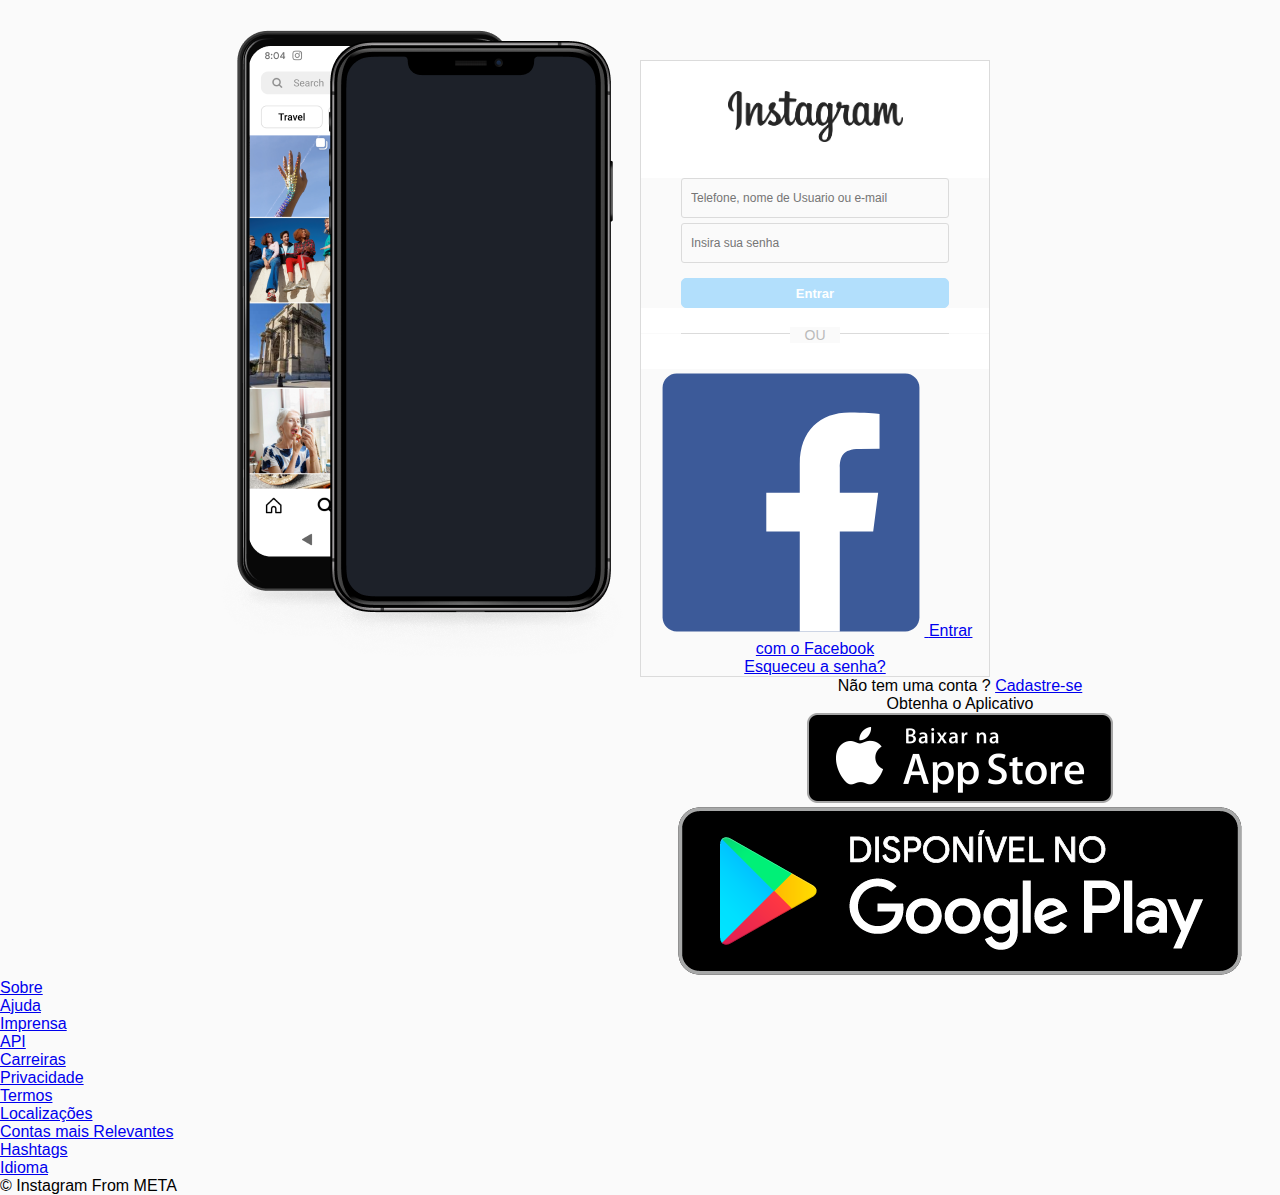
<file: home_insta/index.html>
<!DOCTYPE html>
<html lang="en">

<head>
    <meta charset="UTF-8">
    <meta http-equiv="X-UA-Compatible" content="IE=edge">
    <meta name="viewport" content="width=device-width, initial-scale=1.0">
    <link rel="stylesheet" href="assets/css/style.css">
    <link rel="shortcut icon" href="assests/img/favicon.png" type="image/x-icon">
    <title>insta</title>
</head>

<body>
    <main>
        <div id="main-container">
            <!--BANNER LATERAL-->
            <div id="banner-container">
                <img src="assests/img/imagem_cel_exterior2.png" alt="Crie uma conta no Instagram" title="INSTAGRAM">
            </div>
            <!--FORM DE LOGIN E REGISTRO-->
            <div id="form-container">
                <div id="form-box">
                    <img src="assests/img/logo_instagram.png" alt="Instagram" id="logo-insta">
                    <form action="" id="login-form">
                        <input type="text" name="username" placeholder="Telefone, nome de Usuario ou e-mail" required>
                        <input type="password" name="password" placeholder="Insira sua senha" required>
                        <input type="submit" value="Entrar">
                    </form>
                    <div class="separator">
                        <div class="line"></div>
                    <span>Ou</span>
                </div>
                   
                        <!--OUTROS LINKS-->
                        <div id="other-links">
                            <div id="facebook-login">
                                <a href="#">
                                 <img src="assests/img/logo_facebook.svg" alt="Facebook">
                                 <span>Entrar com o Facebook</span>
                                </a>
                            </div>
                            <div id="forgot-pass">
                                <a href="#">Esqueceu a senha?</a>
                            </div>
                        </div>
                    </div>
                        <div id="register-container">
                            <p>Não tem uma conta ? <a href="#">Cadastre-se</a></p>
                        </div>
                        <div id="get-app-container">
                            <p>Obtenha o Aplicativo</p>
                            <a href="#">
                                <img src="assests/img/botao_apple.png" alt="">
                            </a>
                            <a href="#">
                                <img src="assests/img/botao_google_play.png" alt="">
                            </a>
                        </div>                   
            </div>
        </div>
    </main>
    <footer>
        <nav>
     <ul id="footer-links">
        <li><a href="#">Sobre</a></li>
        <li><a href="#">Ajuda</a></li>
        <li><a href="#">Imprensa</a></li>
        <li><a href="#">API</a></li>
        <li><a href="#">Carreiras</a></li>
        <li><a href="#">Privacidade</a></li>
        <li><a href="#">Termos</a></li>
        <li><a href="#">Localizações</a></li>
        <li><a href="#">Contas mais Relevantes</a></li>
        <li><a href="#">Hashtags</a></li>
        <li><a href="#">Idioma</a></li>
     </ul>
     </nav>
     <p id="copyright">&copy; Instagram From META</p>
    </footer>
</body>

</html>
</file>
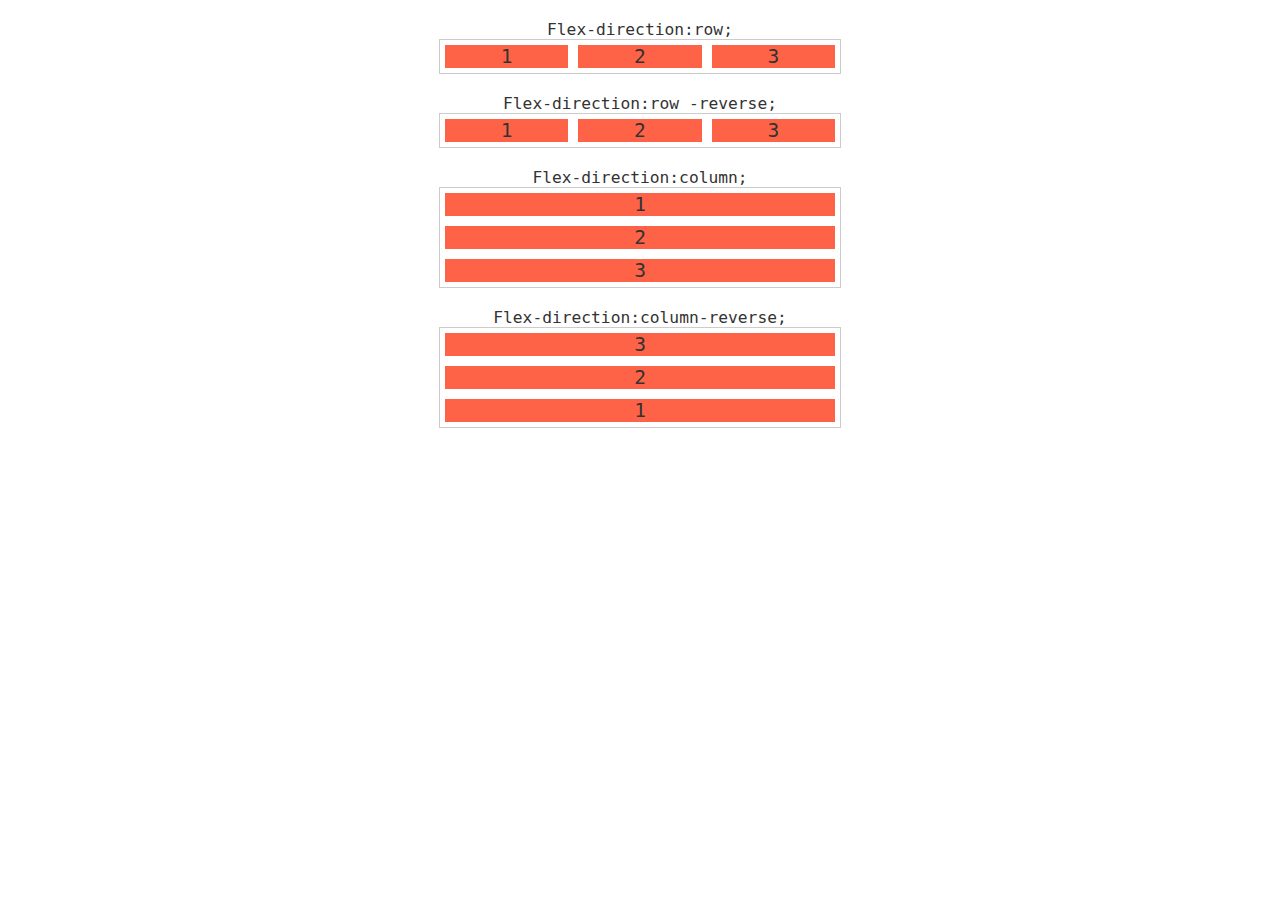
<file: flax box/flexdirection.html>
<!DOCTYPE html>
<html lang="en">
<head>
    <meta charset="UTF-8">
    <meta http-equiv="X-UA-Compatible" content="IE=edge">
    <meta name="viewport" content="width=device-width, initial-scale=1.0">
    <title>Flex-Direction</title>
    <link rel="stylesheet" href="flexdirection.css">
</head>
<body>
    <h1>Flex-direction:row;</h1>
    <section class="container row">
        <div class="item">1</div>
        <div class="item">2</div>
        <div class="item">3</div>
    </section>

    <h1>Flex-direction:row -reverse;</h1>
    <section class="container row-reverse">
        <div class="item">1</div>
        <div class="item">2</div>
        <div class="item">3</div>
    </section>

    <h1>Flex-direction:column;</h1>
    <section class="container column">
        <div class="item">1</div>
        <div class="item">2</div>
        <div class="item">3</div>
    </section>

    <h1>Flex-direction:column-reverse;</h1>
    <section class="container column-reverse">
        <div class="item">1</div>
        <div class="item">2</div>
        <div class="item">3</div>
    </section>

    </section>
</body>
</html>
</file>
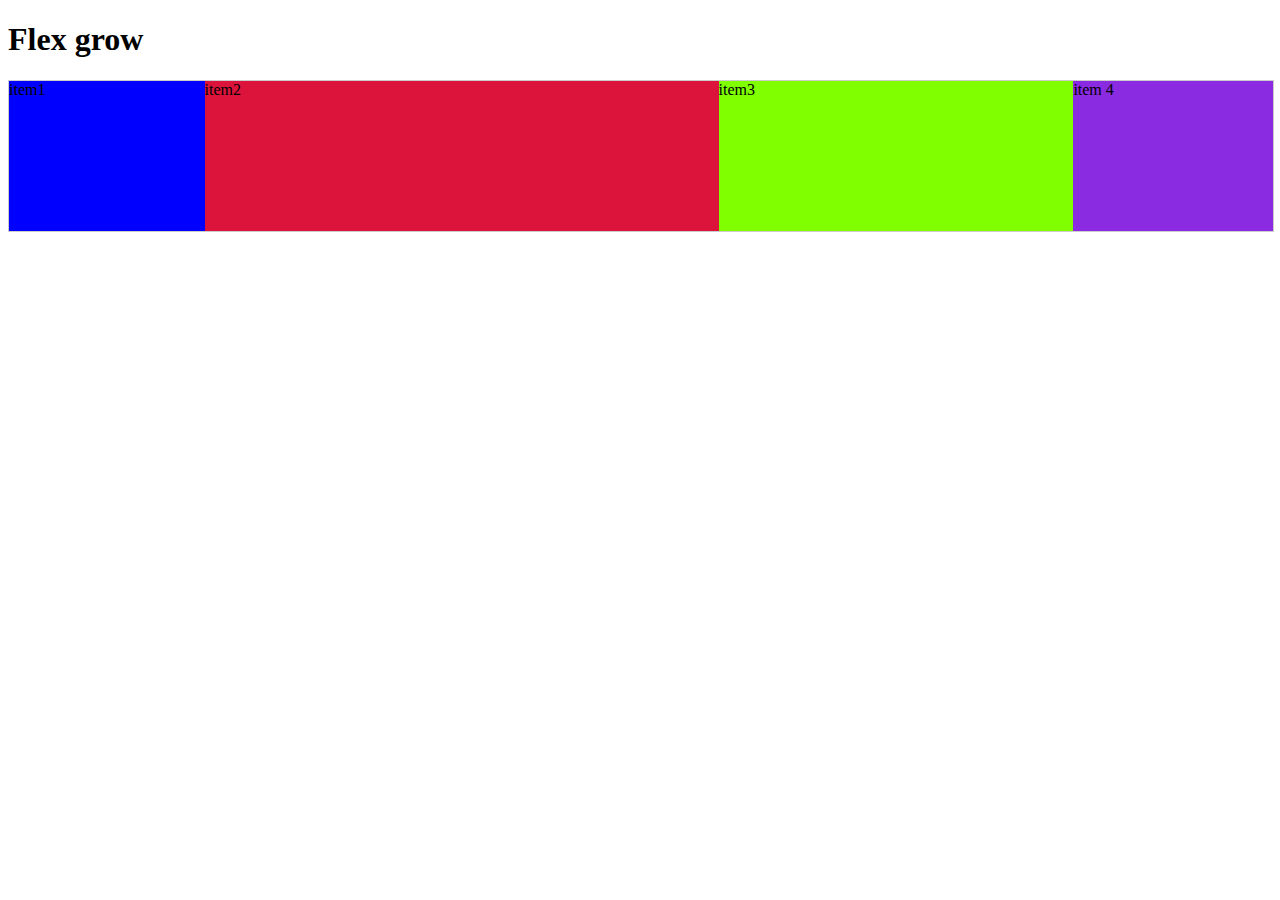
<file: flax box/flex-wrap.html/flaxgrow.html>
<!DOCTYPE html>
<html lang="en">
<head>
    <meta charset="UTF-8">
    <meta http-equiv="X-UA-Compatible" content="IE=edge">
    <meta name="viewport" content="width=device-width, initial-scale=1.0">
    <link rel="stylesheet" href="grow.css">
    <title>Grow</title>
</head>
<body>
    
    <h1>Flex grow</h1>
    <section class="container">
<div class="item1 box">item1</div>
<div class="item2 box">item2</div>
<div class="item3 box">item3</div>
<div class="item4 box">item 4</div>

    </section>
</body>
</html>
</file>
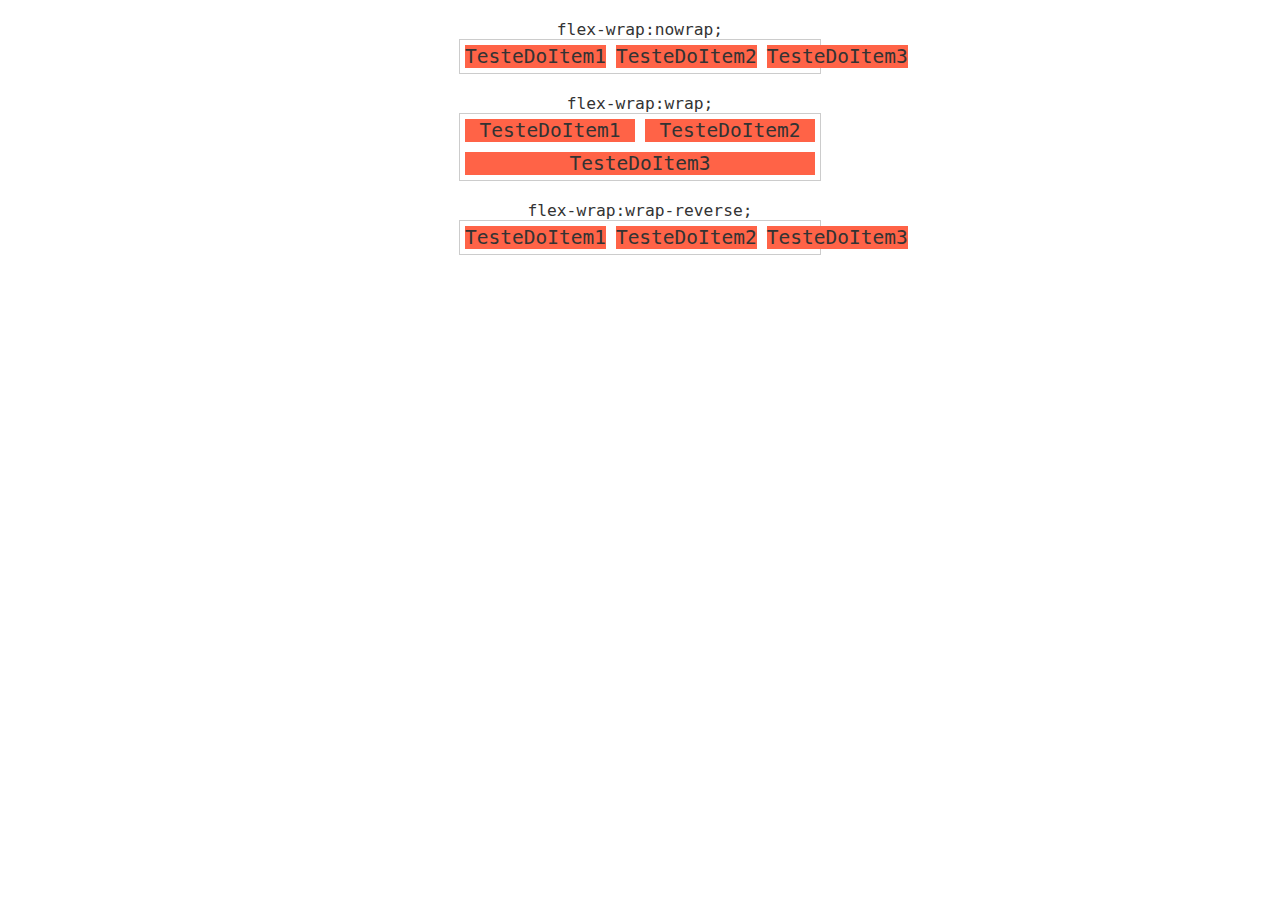
<file: flax box/flex-wrap.html/wrap.html>
<!DOCTYPE html>
<html lang="en">
<head>
    <meta charset="UTF-8">
    <meta http-equiv="X-UA-Compatible" content="IE=edge">
    <meta name="viewport" content="width=device-width, initial-scale=1.0">
    <title>Flex Wrap</title>
    <link rel="stylesheet" href="wrap.css">
</head>
<body>
    <h1>flex-wrap:nowrap;</h1>
    <section class="container nowrap">
        <div class="item">TesteDoItem1</div>
        <div class="item">TesteDoItem2</div>
        <div class="item">TesteDoItem3</div>
    </section>
    
    <h1>flex-wrap:wrap;</h1>
    <section class="container wrap">
        <div class="item">TesteDoItem1</div>
        <div class="item">TesteDoItem2</div>
        <div class="item">TesteDoItem3</div>
    </section>

    <h1>flex-wrap:wrap-reverse;</h1>
    <section class="container wrap-reverse">
        <div class="item">TesteDoItem1</div>
        <div class="item">TesteDoItem2</div>
        <div class="item">TesteDoItem3</div>
    </section>
    
</body>
</html>
</file>
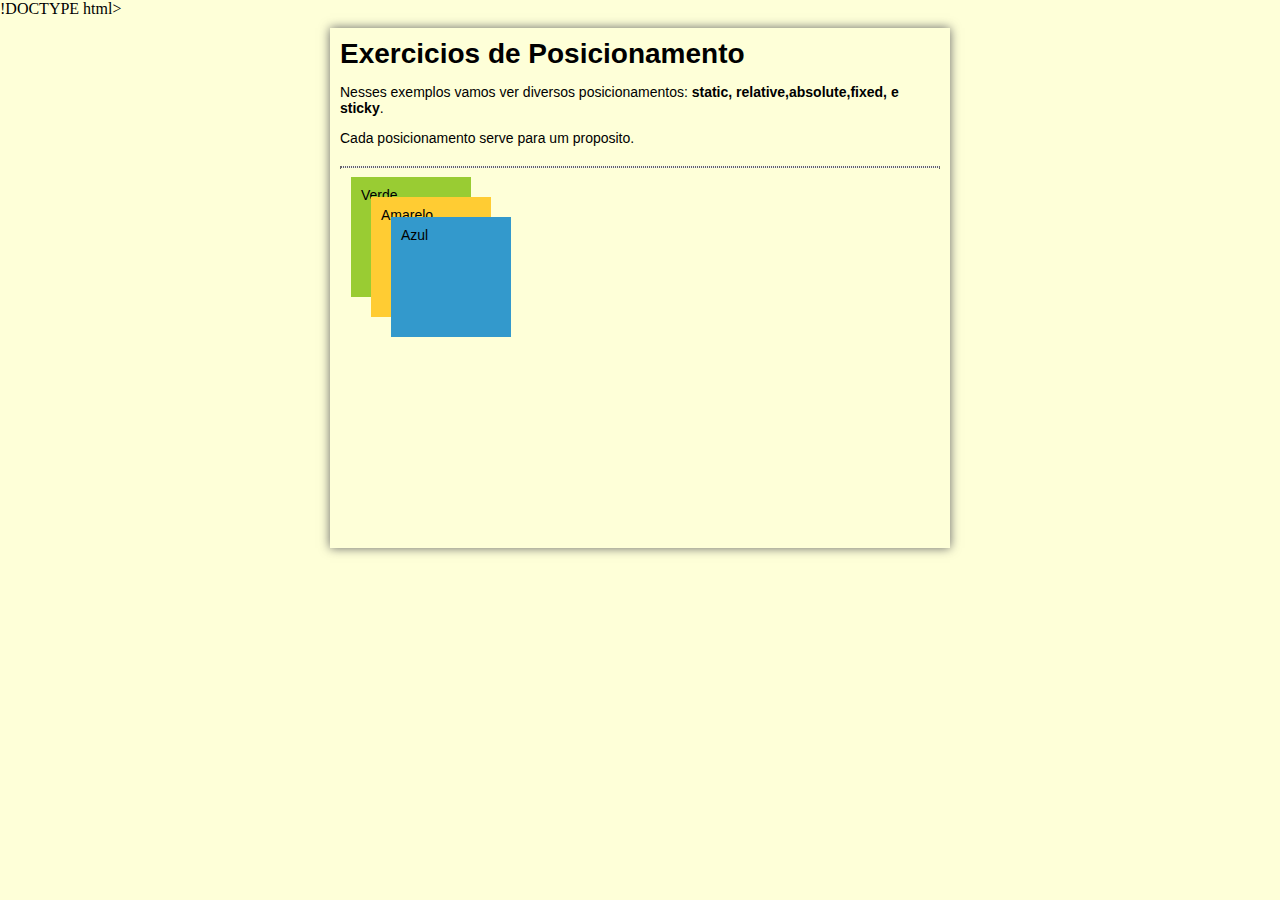
<file: Posicionamneto/Posicionamento/absolute.html>
!DOCTYPE html>
<html lang="en">
<head>
    <meta charset="UTF-8">
    <meta http-equiv="X-UA-Compatible" content="IE=edge">
    <meta name="viewport" content="width=device-width, initial-scale=1.0">
    <title>Absolute</title>
    <style>
        html,body,h1{
            margin: 0;
            padding: 0;
        }
        html{
            background: rgb(254, 255,216);
        }
        section{
            display: block;
        }
        main{
            width: 600px;
            background-color:rgb(254, 255,216);
            font-family: Arial, Helvetica, sans-serif;
            font-size: 14px;
            box-shadow: 0 0 10px #666;
            margin: 10px auto;
            padding: 10px;
            height: 500px;
        }
        #principal{
            background-color: rgb(240, 240,240);
            border: 1px dotted #666666;
            margin-top: 20px;
            position: relative;
        }
        section{
            height: 100px;
            width: 100px;
            padding: 10px;
        }
        .janela1{
            background-color: rgb(153, 204,51);
            position:absolute;
            top: 10px;
            left: 10px;
            
        }
            .janela2{
                background-color: rgb(255,204,51);
                position: absolute;
                top: 30px;
                left:30px ;
            }
            .janela3{
                background-color:rgb(51,153,204);
                position: absolute;
                top:50px ;
                left:50px ;
            }
    </style>
</head>
<body>
    <main>
        <h1>Exercicios de Posicionamento</h1>
        <p>Nesses exemplos vamos ver diversos posicionamentos: 
            <strong>static, relative,absolute,fixed, e sticky</strong>.</p>
            <p>Cada posicionamento serve para um proposito.</p>

            <div id="principal">
                <section class="janela1">Verde</section>
                <section class="janela2">Amarelo</section>
                <section class="janela3">Azul</section>
            </div>
    </main>
</body>
</html>
</file>
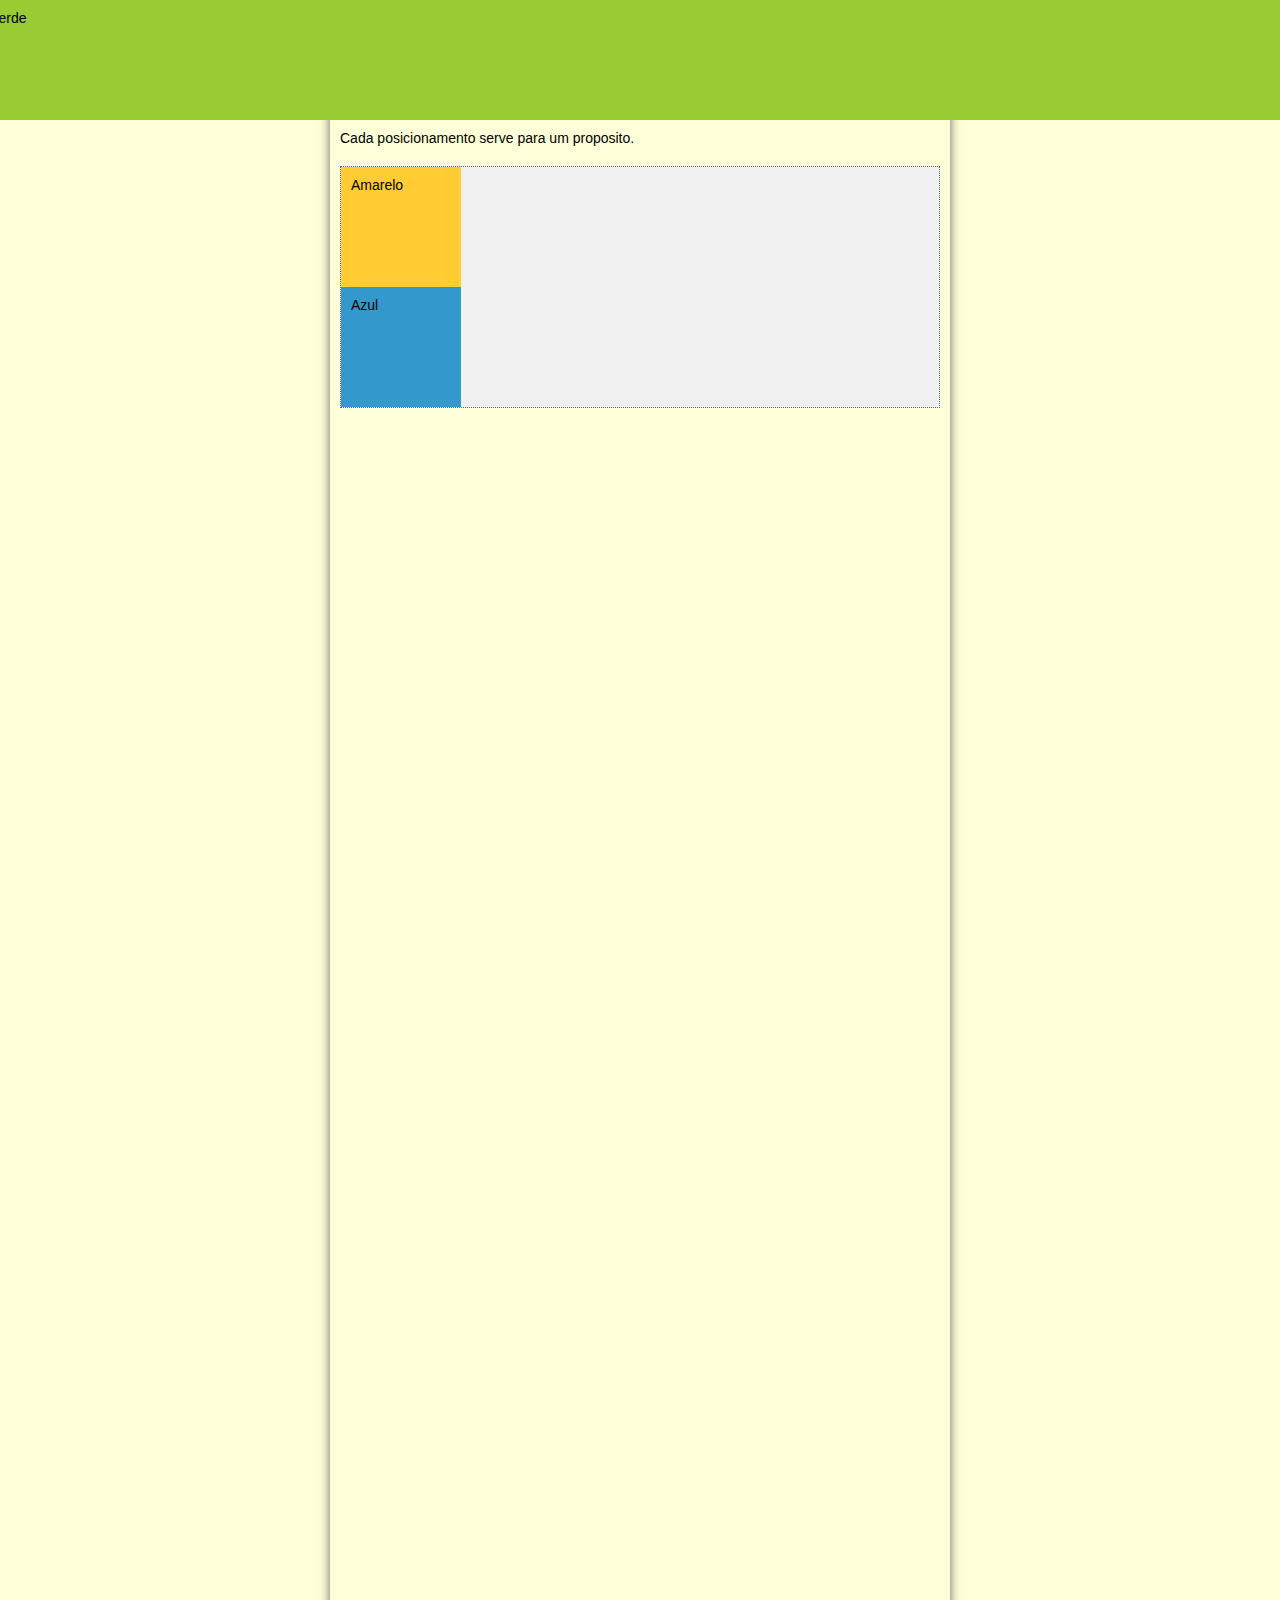
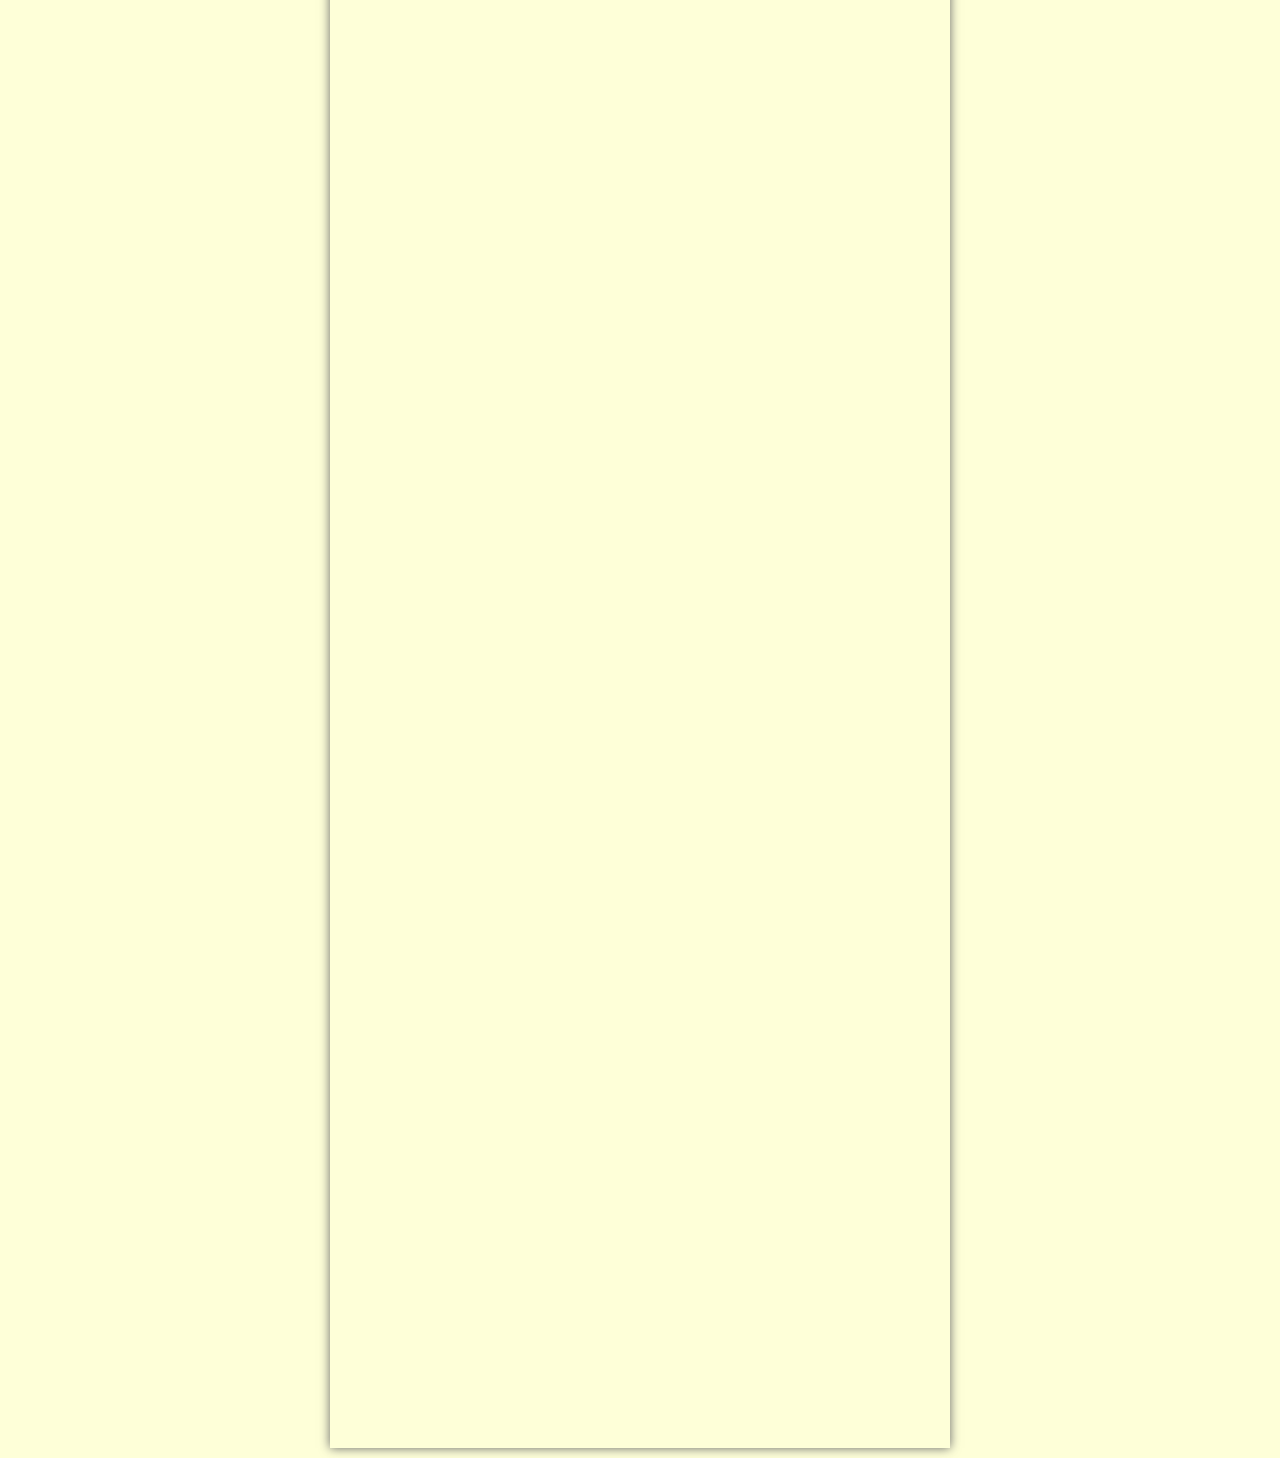
<file: Posicionamneto/Posicionamento/fixed.html>
DOCTYPE html>
<html lang="en">
<head>
    <meta charset="UTF-8">
    <meta http-equiv="X-UA-Compatible" content="IE=edge">
    <meta name="viewport" content="width=device-width, initial-scale=1.0">
    <title>Fixed</title>
    <style>
        html,body,h1{
            margin: 0;
            padding: 0;
        }
        html{
            background: rgb(254, 255,216);
        }
        section{
            display: block;
        }
        main{
            height: 3000px;
            width: 600px;
            background-color:rgb(254, 255,216);
            font-family: Arial, Helvetica, sans-serif;
            font-size: 14px;
            box-shadow: 0 0 10px #666;
            margin: 10px auto;
            padding: 10px;
        
        }
        #principal{
            background-color: rgb(240, 240,240);
            border: 1px dotted #666666;
            margin-top: 20px;
        }
        section{
            height: 100px;
            width: 100px;
            padding: 10px;
        }
        .janela1{
            background-color: rgb(153, 204,51);
            position:fixed;
            width: 100%;
            height: 100px;
            top:0px;
            right: 0px;
            
        }
            .janela2{
                background-color: rgb(255,204,51);
            }
            .janela3{
                background-color:rgb(51,153,204);
            }
    </style>
</head>
<body>
    <main>
        <h1>Exercicios de Posicionamento</h1>
        <p>Nesses exemplos vamos ver diversos posicionamentos: 
            <strong>static, relative,absolute,fixed, e sticky</strong>.</p>
            <p>Cada posicionamento serve para um proposito.</p>

            <div id="principal">
                <section class="janela1">Verde</section>
                <section class="janela2">Amarelo</section>
                <section class="janela3">Azul</section>
            </div>
    </main>
</body>
</html>
</file>
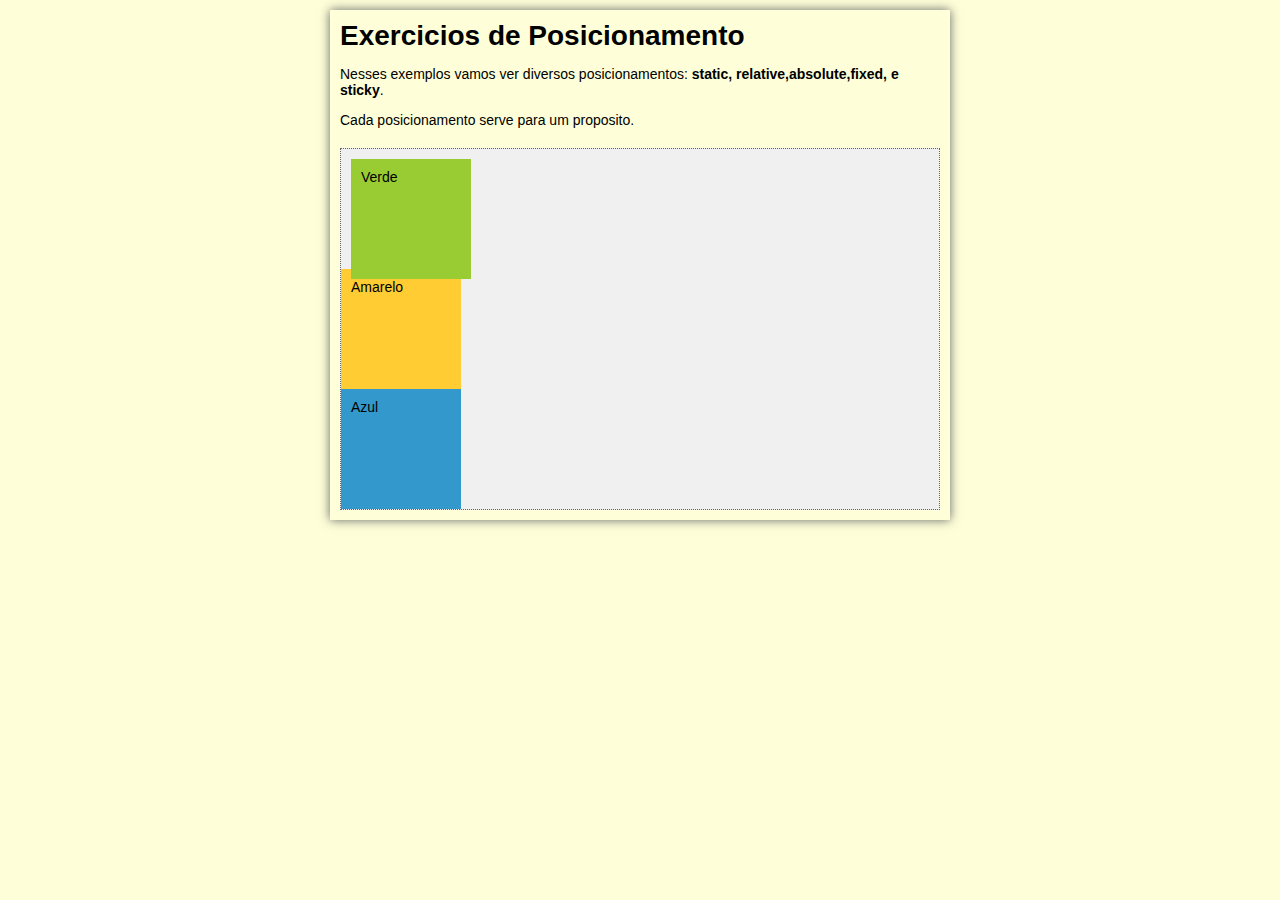
<file: Posicionamneto/Posicionamento/Relative.html>
<!DOCTYPE html>
<html lang="en">
<head>
    <meta charset="UTF-8">
    <meta http-equiv="X-UA-Compatible" content="IE=edge">
    <meta name="viewport" content="width=device-width, initial-scale=1.0">
    <title>Relative</title>
    <style>
        html,body,h1{
            margin: 0;
            padding: 0;
        }
        html{
            background: rgb(254, 255,216);
        }
        section{
            display: block;
        }
        main{
            width: 600px;
            background-color:rgb(254, 255,216);
            font-family: Arial, Helvetica, sans-serif;
            font-size: 14px;
            box-shadow: 0 0 10px #666;
            margin: 10px auto;
            padding: 10px;
        }
        #principal{
            background-color: rgb(240, 240,240);
            border: 1px dotted #666666;
            margin-top: 20px;
        }
        section{
            height: 100px;
            width: 100px;
            padding: 10px;
        }
        .janela1{
            background-color: rgb(153, 204,51);
            position: relative;
            top: 10px;
            left: 10px;
            
        }
            .janela2{
                background-color: rgb(255,204,51)
            }
            .janela3{
                background-color:rgb(51,153,204)
            }
    </style>
</head>
<body>
    <main>
        <h1>Exercicios de Posicionamento</h1>
        <p>Nesses exemplos vamos ver diversos posicionamentos: 
            <strong>static, relative,absolute,fixed, e sticky</strong>.</p>
            <p>Cada posicionamento serve para um proposito.</p>

            <div id="principal">
                <section class="janela1">Verde</section>
                <section class="janela2">Amarelo</section>
                <section class="janela3">Azul</section>
            </div>
    </main>
</body>
</html>
</file>
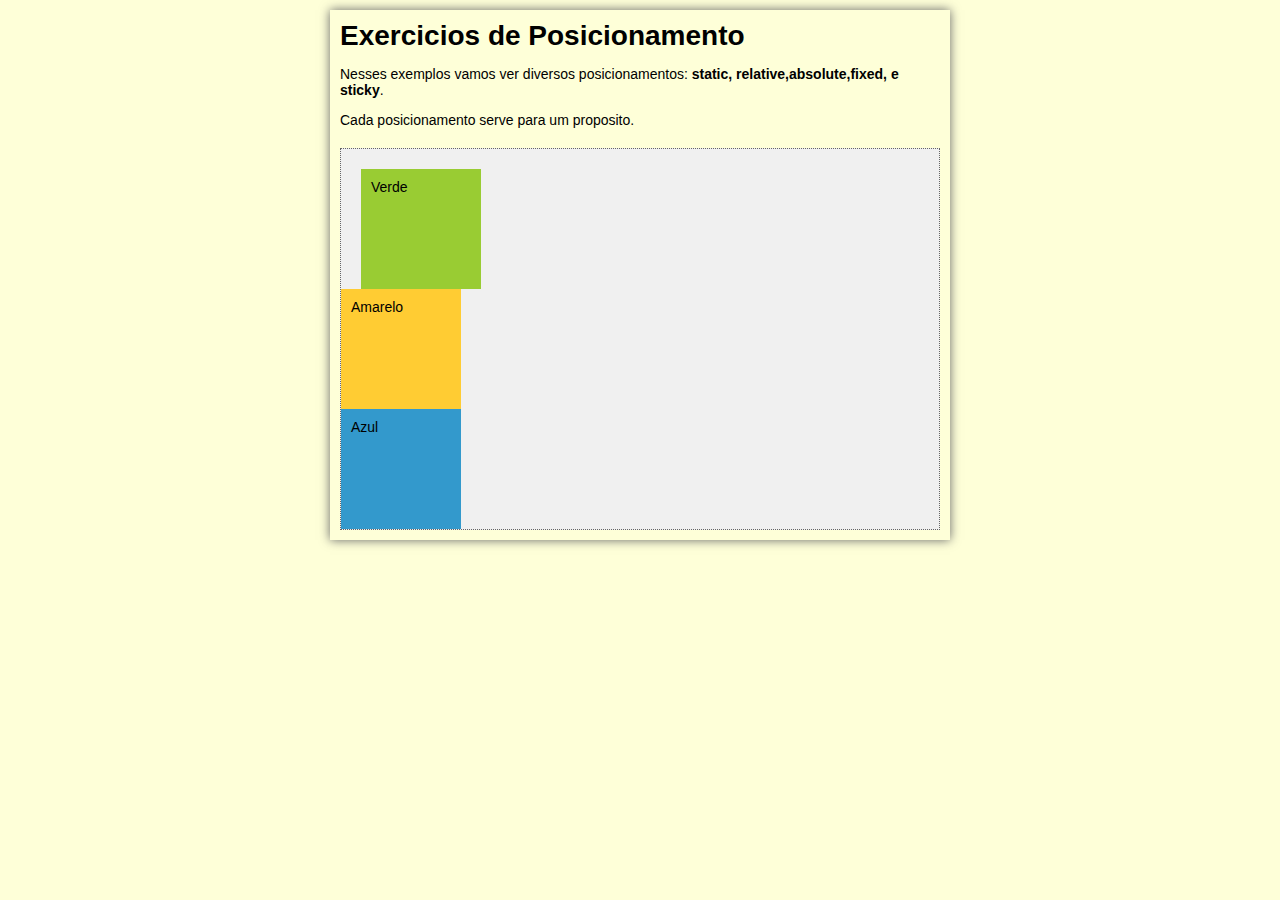
<file: Posicionamneto/Posicionamento/static.html>
<!DOCTYPE html>
<html lang="en">
<head>
    <meta charset="UTF-8">
    <meta http-equiv="X-UA-Compatible" content="IE=edge">
    <meta name="viewport" content="width=device-width, initial-scale=1.0">
    <title>static</title>
    <style>
        html,body,h1{
            margin: 0;
            padding: 0;
        }
        html{
            background: rgb(254, 255,216);
        }
        section{
            display: block;
        }
        main{
            width: 600px;
            background-color:rgb(254, 255,216);
            font-family: Arial, Helvetica, sans-serif;
            font-size: 14px;
            box-shadow: 0 0 10px #666;
            margin: 10px auto;
            padding: 10px;
        }
        #principal{
            background-color: rgb(240, 240,240);
            border: 1px dotted #666666;
            margin-top: 20px;
        }
        section{
            height: 100px;
            width: 100px;
            padding: 10px;
        }
        .janela1{
            background-color: rgb(153, 204,51);
            position: static;
            margin-top:20px ;
            margin-left:20px;
        }
            .janela2{
                background-color: rgb(255,204,51)
            }
            .janela3{
                background-color:rgb(51,153,204)
            }
    </style>
</head>
<body>
    <main>
        <h1>Exercicios de Posicionamento</h1>
        <p>Nesses exemplos vamos ver diversos posicionamentos: 
            <strong>static, relative,absolute,fixed, e sticky</strong>.</p>
            <p>Cada posicionamento serve para um proposito.</p>

            <div id="principal">
                <section class="janela1">Verde</section>
                <section class="janela2">Amarelo</section>
                <section class="janela3">Azul</section>
            </div>
    </main>
</body>
</html>
</file>
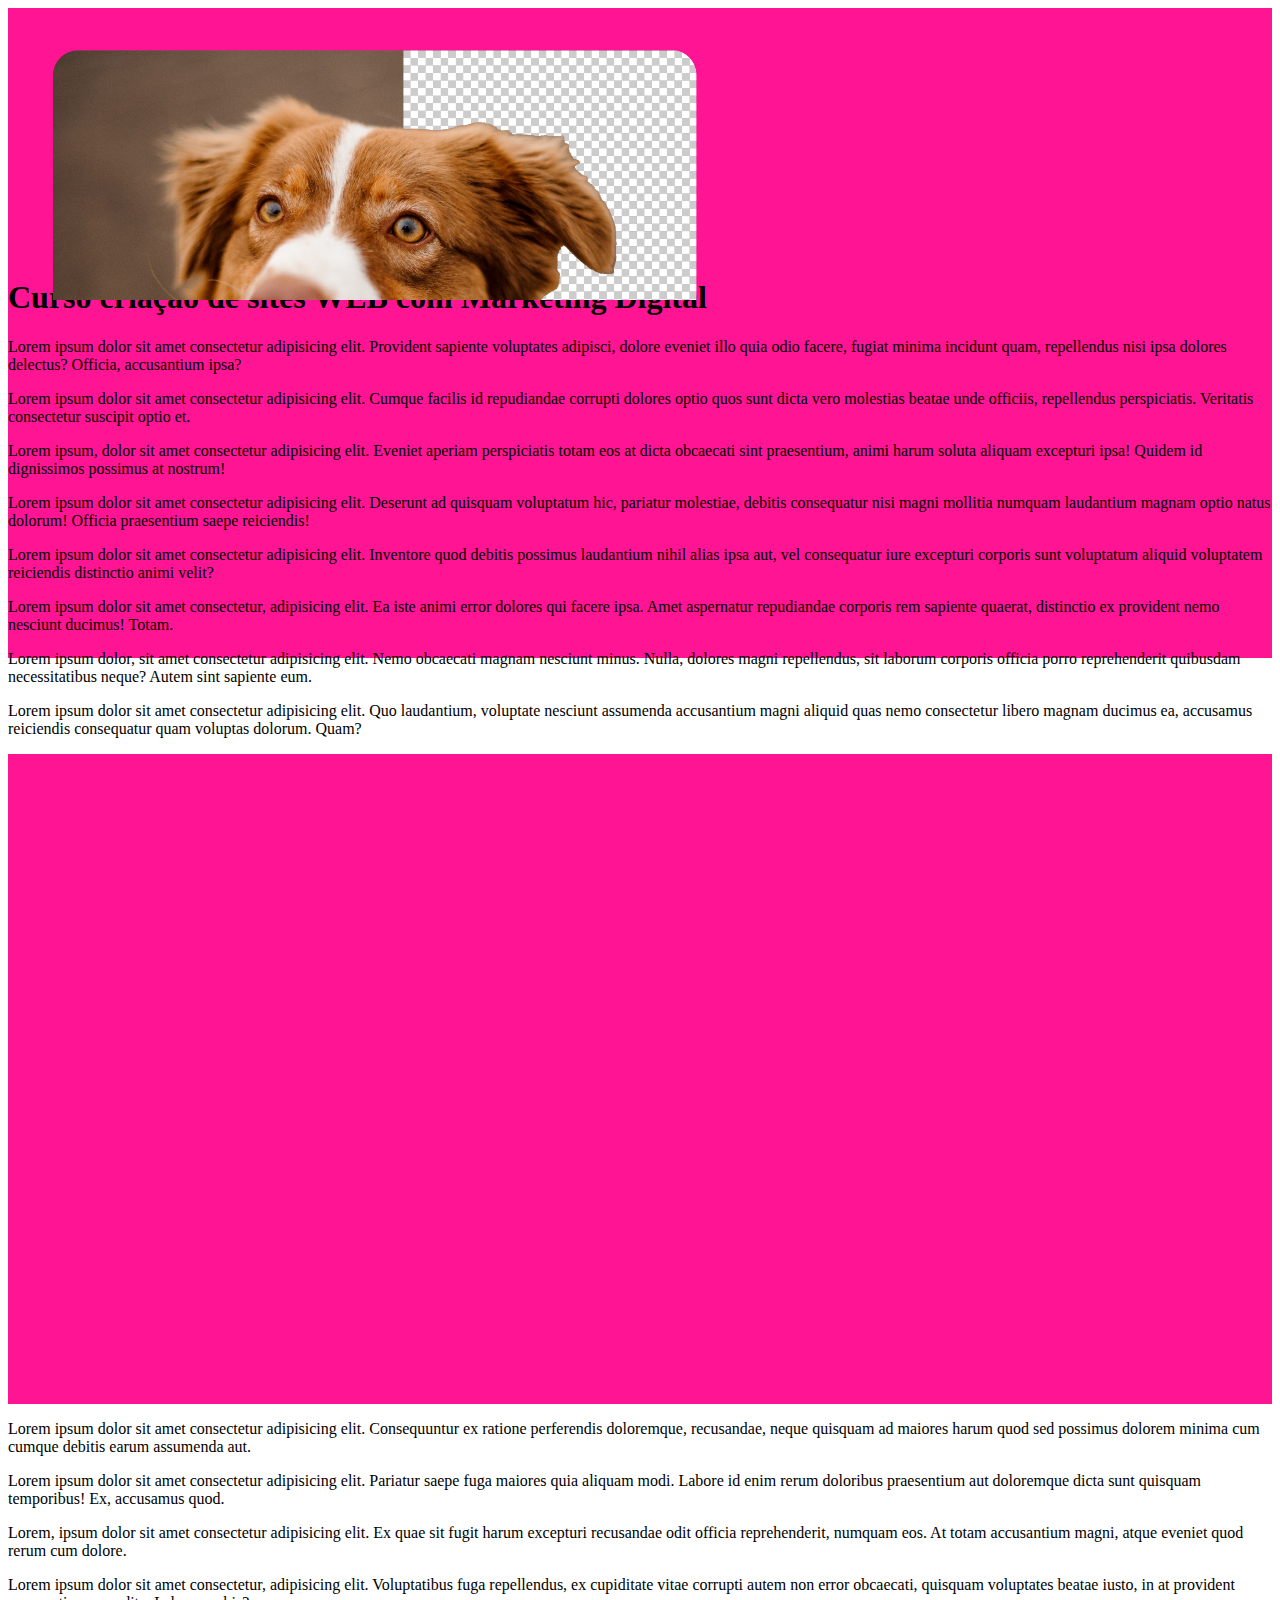
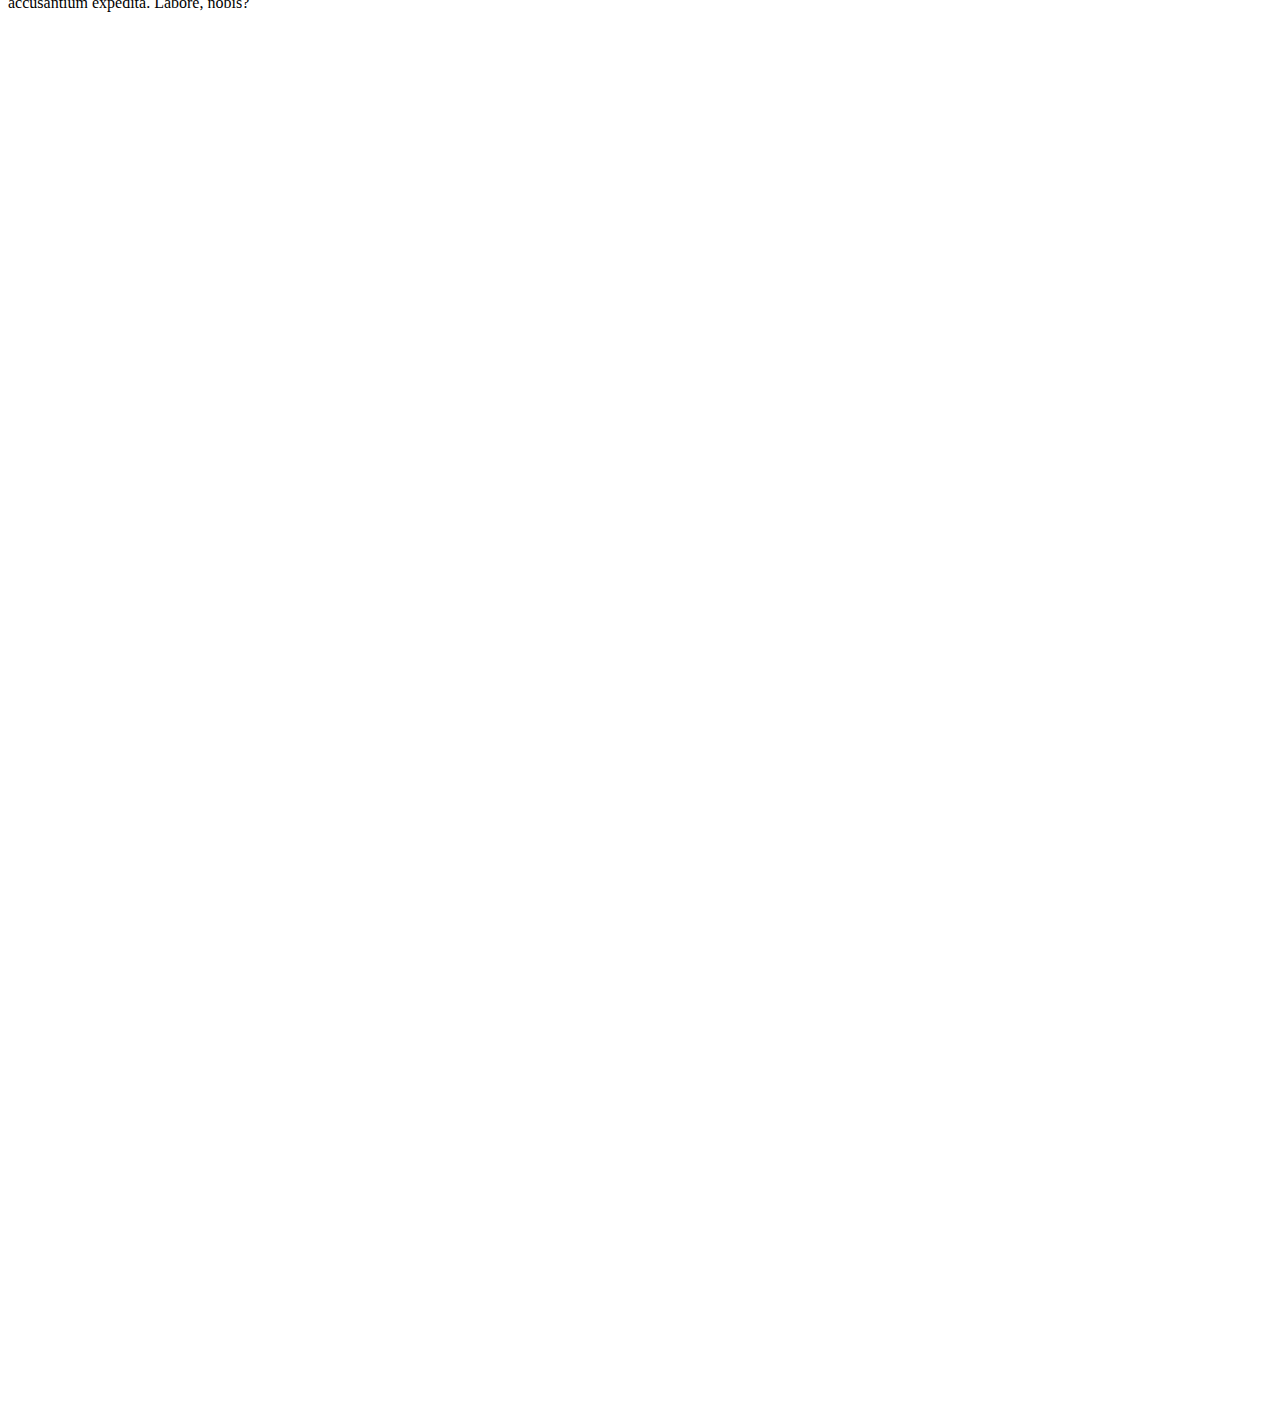
<file: Posicionamneto/Posicionamento/sticky.html>
<!DOCTYPE html>
<html lang="en">
<head>
    <meta charset="UTF-8">
    <meta http-equiv="X-UA-Compatible" content="IE=edge">
    <meta name="viewport" content="width=device-width, initial-scale=1.0">
    <title>sticky</title>
    <style>
        main{
            height: 3000px;
            width: 100%;
        }
        #principal,#second-div{
            height: 650px;
            background-color: deeppink;
        }
        #image{
            background: url('imagem.png')no-repeat;
            width: 650px;
            height: 250px;
            position: sticky;
            left: 50px;
            top: 50px;
        }
    </style>
</head>
<body>
    <main>
        <div id="principal">
            <div id="image"></div>
            <h1> Curso criação de sites WEB com Marketing Digital </h1>
            <p>Lorem ipsum dolor sit amet consectetur adipisicing elit. Provident sapiente voluptates adipisci, dolore eveniet illo quia odio facere, fugiat minima incidunt quam, repellendus nisi ipsa dolores delectus? Officia, accusantium ipsa?</p>
            <p>Lorem ipsum dolor sit amet consectetur adipisicing elit. Cumque facilis id repudiandae corrupti dolores optio quos sunt dicta vero molestias beatae unde officiis, repellendus perspiciatis. Veritatis consectetur suscipit optio et.</p>
            <p>Lorem ipsum, dolor sit amet consectetur adipisicing elit. Eveniet aperiam perspiciatis totam eos at dicta obcaecati sint praesentium, animi harum soluta aliquam excepturi ipsa! Quidem id dignissimos possimus at nostrum!</p>
            <p>Lorem ipsum dolor sit amet consectetur adipisicing elit. Deserunt ad quisquam voluptatum hic, pariatur molestiae, debitis consequatur nisi magni mollitia numquam laudantium magnam optio natus dolorum! Officia praesentium saepe reiciendis!</p>
            <p>Lorem ipsum dolor sit amet consectetur adipisicing elit. Inventore quod debitis possimus laudantium nihil alias ipsa aut, vel consequatur iure excepturi corporis sunt voluptatum aliquid voluptatem reiciendis distinctio animi velit?</p>
            <p>Lorem ipsum dolor sit amet consectetur, adipisicing elit. Ea iste animi error dolores qui facere ipsa. Amet aspernatur repudiandae corporis rem sapiente quaerat, distinctio ex provident nemo nesciunt ducimus! Totam.</p>
            <p>Lorem ipsum dolor, sit amet consectetur adipisicing elit. Nemo obcaecati magnam nesciunt minus. Nulla, dolores magni repellendus, sit laborum corporis officia porro reprehenderit quibusdam necessitatibus neque? Autem sint sapiente eum.</p>
            <p>Lorem ipsum dolor sit amet consectetur adipisicing elit. Quo laudantium, voluptate nesciunt assumenda accusantium magni aliquid quas nemo consectetur libero magnam ducimus ea, accusamus reiciendis consequatur quam voluptas dolorum. Quam?</p>
            <div id="second-div"></div>
            <p>Lorem ipsum dolor sit amet consectetur adipisicing elit. Consequuntur ex ratione perferendis doloremque, recusandae, neque quisquam ad maiores harum quod sed possimus dolorem minima cum cumque debitis earum assumenda aut.</p>
            <p>Lorem ipsum dolor sit amet consectetur adipisicing elit. Pariatur saepe fuga maiores quia aliquam modi. Labore id enim rerum doloribus praesentium aut doloremque dicta sunt quisquam temporibus! Ex, accusamus quod.</p>
            <p>Lorem, ipsum dolor sit amet consectetur adipisicing elit. Ex quae sit fugit harum excepturi recusandae odit officia reprehenderit, numquam eos. At totam accusantium magni, atque eveniet quod rerum cum dolore.</p>
            <p>Lorem ipsum dolor sit amet consectetur, adipisicing elit. Voluptatibus fuga repellendus, ex cupiditate vitae corrupti autem non error obcaecati, quisquam voluptates beatae iusto, in at provident accusantium expedita. Labore, nobis?</p>
        </div>
    </main>
</body>
</html>
</file>
<file: home_insta/assets/css/style.css>
*{
    margin: 0;
    padding: 0;
    box-sizing: border-box;
    font-family: Helvetica, sans-serif;
    background-color: #FAFAFA;
}
/*CONTAINERS*/
#main-container{
    display: flex;
    flex-direction: row;
    margin-top: 30px;
}
#banner-container,
#form-container{
    flex: 1 1 0;
    width: 50%;
}
#banner-container,
#form-container{
    flex: 1 1 0;
    width: 50%;
}
#banner-container{
    text-align: right;
}
#banner-container img{
    margin-right: -15px;
}
#form-container{
    text-align: center;
}
#form-box{
    background-color: #fff;
    border: 1px solid #DBDBDB;
    width: 350PX;
    margin-top: 30px;
}
#logo-insta{
    width: 175px;
    height: 51px;
    margin: 30px auto 12px;
    background-color: #fff;
}
#login-form{
    margin-top: 20px;
}
#login-form input{
    display: block;
    font-size: 12px;
    padding: 12px 9px;
    background-color: #FAFAFA;
    border: 1px solid #DBDBDB;
    border-radius: 3px;
    width: 268px;
    margin: 5px auto;
}
#login-form input[type="submit"]{
    background-color: #B2DFFC;
    color: #fff;
    margin-top: 15px;
    border-radius: 5px;
    border-color: #B2DFFC;
    height: 30px;
    font-size: 13px;
    padding: 0;
    font-weight: 600;
}
.separator{
    position: relative;
}
.separator .line{
    border-top: 1px solid #DBDBDB;
    width: 268px;
    margin: 25px auto 35px ;
}
.separator span{
    position: absolute;
    text-transform: uppercase;
    color: #bbb;
    top: -6px;
    width: 50px;
    left: 50%;
    margin-left: -25px;
    font-size: 14px;
}
</file>
<file: flax box/flexdirection.css>
.container{
    max-width: 400px;
    flex: row;
    margin: 0 auto;
    display: flex;
    border: 1px solid #ccc;
}
/* Flex item*/
.item{
    /* O flex:1; é necessario para que cada item se expanda ocupando o tamanho maximo do container*/
    flex: 1;
    margin: 5px;
    background: tomato;
    text-align: center;
    font-size: 1.5em;
}
h1{
    text-align: center;
    margin: 20px 0 0 0;
    font-size: 1.25em;
    font-weight: normal;
}
body{
    font-family: monospace;
    color: #333;
}
.rom{
    flex-direction: row;
}
.rom-reverse{
    flex-direction: row-reverse;
}
.column{
    flex-direction: column;
}
.column-reverse{
    flex-direction: column-reverse;
}
</file>
<file: flax box/flex-wrap.html/grow.css>
.item1{
    background-color: blue;
    flex-grow: 1;
}
.item2{
    background-color: crimson;
    flex-grow: 3;
}
.item3{
    background-color: chartreuse;
    flex-grow: 2;
}
.item4{
    background-color: blueviolet;
    flex-grow: 1;
}
.container{
    width: 100%;
    border: 1px solid #ccc;
    display: flex;
}
.box{
    height: 150px;
}
</file>
<file: flax box/flex-wrap.html/wrap.css>
.container{
    max-width: 360px;
    margin: 0 auto;
    display: flex;
    border: 1px solid #ccc;
}
.item{
    flex: 1;
    margin: 5px;
    background: tomato;
    text-align: center;
    font-size: 1.5em;
}
h1{
    text-align: center;
    margin: 20px 0 0 0;
    font-size: 1.25em;
    font-weight: normal;
}
body{
    font-family: monospace;
    color: #333;
}
.nowrap{
    flex-wrap: nowrap;
}
.wrap{
    flex-wrap: wrap;
}
</file>
